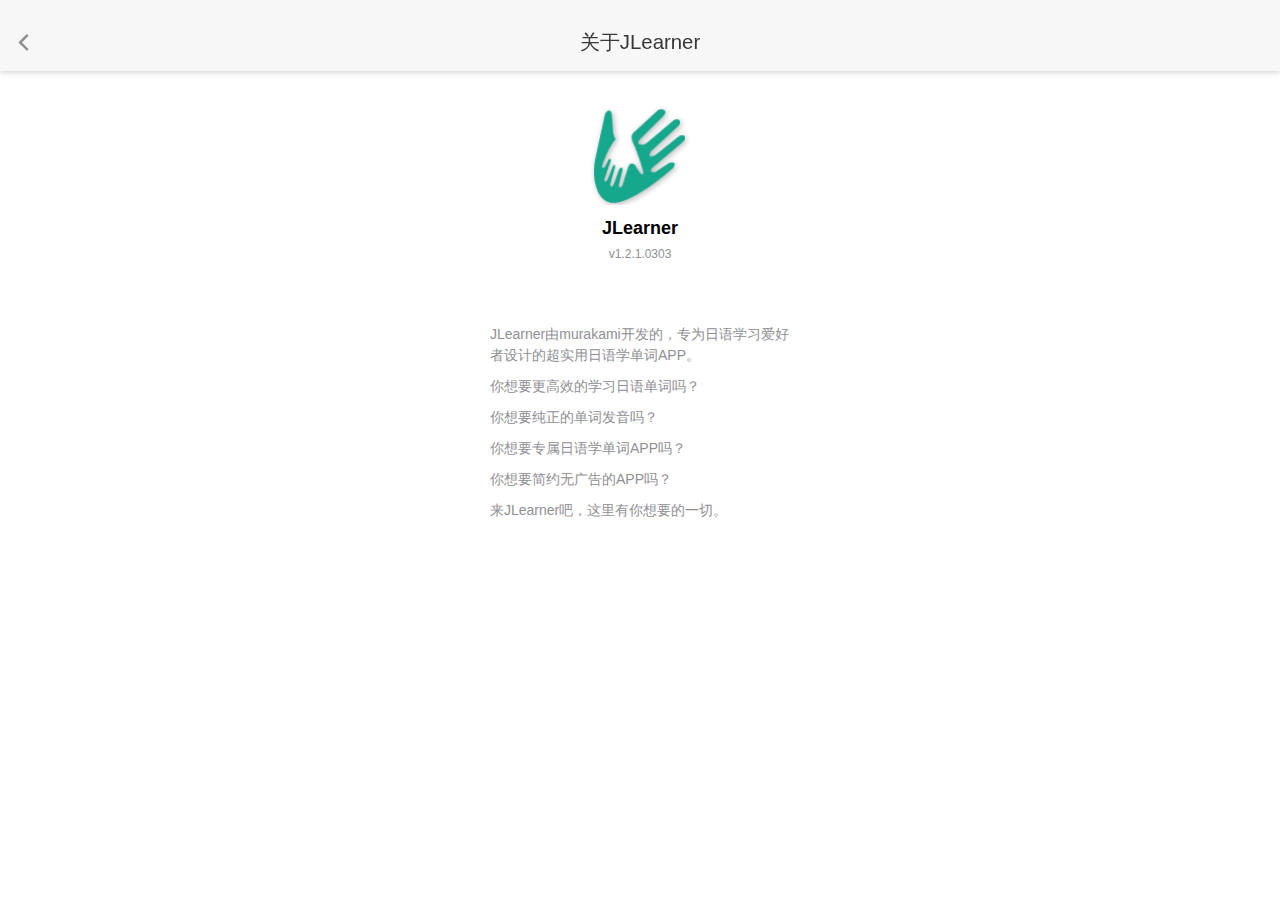
<file: JLearner/aboutJLearner.html>
<!doctype html>
<html>

	<head>
		<meta charset="UTF-8">
		<title></title>
		<meta name="viewport" content="width=device-width,initial-scale=1,minimum-scale=1,maximum-scale=1,user-scalable=no" />
		<link href="css/mui.min.css" rel="stylesheet" />
		<link href="css/jlearnerBar.css" rel="stylesheet" />
		<style type="text/css">
			body,.mui-content{
				background-color: white;
			}
			.mui-developer-photo{
				width: 100px;
				height: 100px;
				margin: 2em auto 0.5em;
				overflow: hidden;
				text-align: center;
			}
			.mui-developer-name{
				width: 100px;
				margin: 0em auto 2.5em;
				overflow: hidden;
				text-align: center;
			}
			.mui-developer-photo img{
				display: inline-block;
				width: 100px;
				height: 100px;
/*				border-radius: 50%;*/
				background-color: white;
			}
			.mui-developer-name h4,.mui-developer-name h6{
				display: inline-block;
			}
			.mui-developer-contact{
				width: 300px;
				margin: 0 auto;
			}
			.mui-developer-contact section{
				padding: 1em 0;
			}
		</style>
	</head>

	<body>
		<header class="mui-bar mui-bar-nav mui-jlearner-bar">
		    <a class="mui-action-back mui-icon mui-icon-left-nav mui-pull-left"></a>
		    <h1 class="mui-title">关于JLearner</h1>
		</header>
		<div class="mui-content">
		    <div class="mui-developer-photo">
		    	<img src="imgs/logo.png" />
		    </div>
		     <div class="mui-developer-name">
		     	<h4>JLearner</h4>
		     	<h6>v1.2.1.0303</h6>
		     </div>
		     <div class="mui-developer-contact">
		     	<section>
		     		 <p>JLearner由murakami开发的，专为日语学习爱好者设计的超实用日语学单词APP。</p>
		     		 <p>你想要更高效的学习日语单词吗？</p>
		     		 <p>你想要纯正的单词发音吗？</p>
		     		 <p>你想要专属日语学单词APP吗？</p>
		     		 <p>你想要简约无广告的APP吗？</p>
		     		 <p>来JLearner吧，这里有你想要的一切。</p>
		     	</section>
		     </div>
		</div>
		<script src="js/mui.min.js"></script>
		<script type="text/javascript">
			mui.init({
				beforeback: function(){
					//获得列表界面的webview
					var webview = plus.webview.getWebviewById('jlearner.html');
					//触发列表界面的自定义事件（refresh）,从而进行数据刷新
					mui.fire(webview,'drawCavasFromRegisterOrLogin');
					//返回true，继续页面关闭逻辑
					return true;
				}
			});
		</script>
	</body>

</html>
</file>
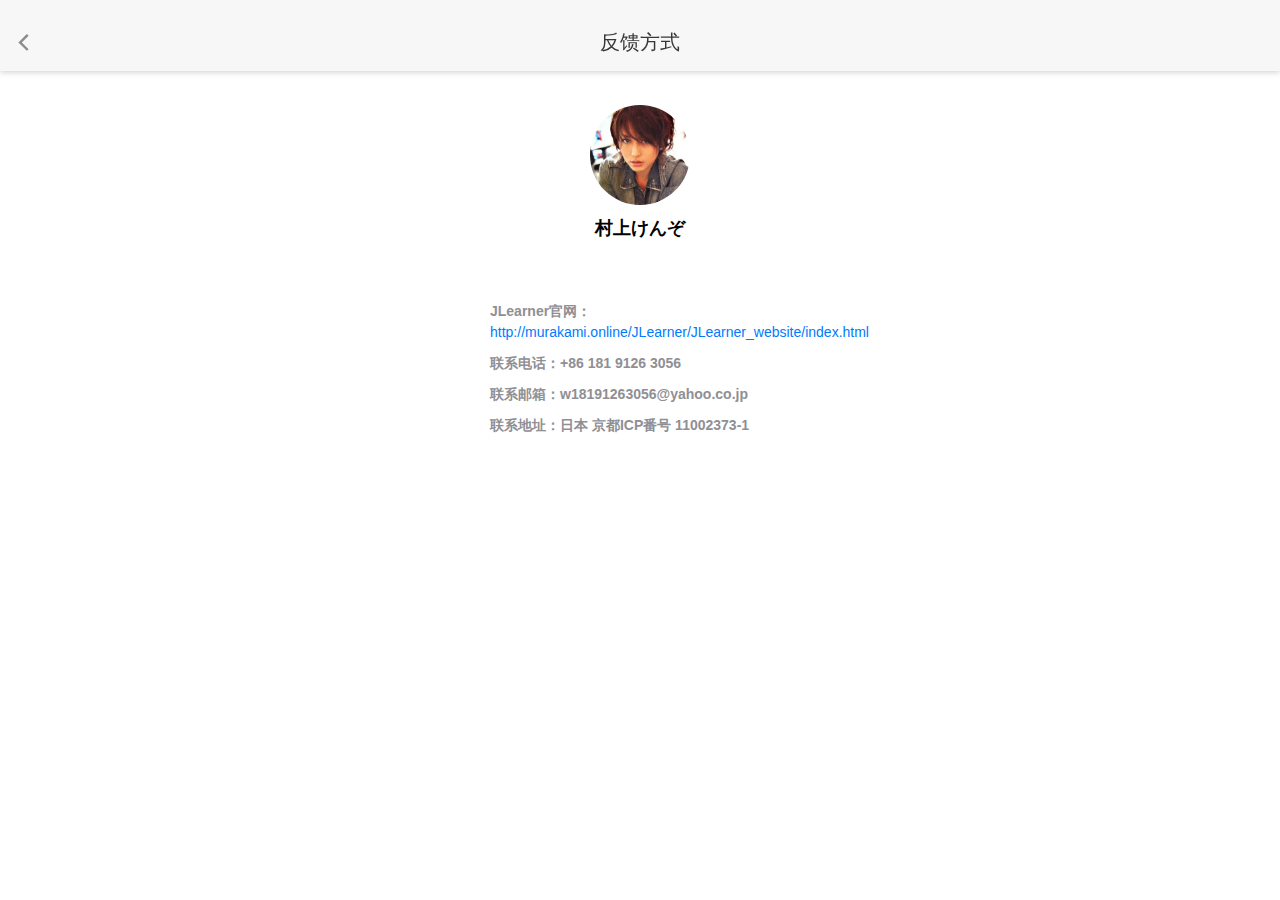
<file: JLearner/feedback.html>
<!doctype html>
<html>

	<head>
		<meta charset="UTF-8">
		<title></title>
		<meta name="viewport" content="width=device-width,initial-scale=1,minimum-scale=1,maximum-scale=1,user-scalable=no" />
		<link href="css/mui.min.css" rel="stylesheet" />
		<link href="css/jlearnerBar.css" rel="stylesheet" />
		<style type="text/css">
			body,.mui-content{
				background-color: white;
			}
			.mui-developer-photo{
				width: 100px;
				height: 100px;
				margin: 2em auto 0.5em;
				overflow: hidden;
				text-align: center;
			}
			.mui-developer-name{
				width: 100px;
				margin: 0em auto 2.5em;
				overflow: hidden;
				text-align: center;
			}
			.mui-developer-photo img{
				display: inline-block;
				width: 100px;
				height: 100px;
				border-radius: 50%;
				background-color: lightgray;
			}
			.mui-developer-name h4{
				display: inline-block;
			}
			.mui-developer-contact{
				width: 300px;
				margin: 0 auto;
			}
			.mui-developer-contact section{
				padding: 1em 0;
			}
		</style>
	</head>

	<body>
		<header class="mui-bar mui-bar-nav mui-jlearner-bar">
		    <a class="mui-action-back mui-icon mui-icon-left-nav mui-pull-left"></a>
		    <h1 class="mui-title">反馈方式</h1>
		</header>
		<div class="mui-content">
		    <div class="mui-developer-photo">
		    	<img src="imgs/JLearner_Leader.jpg" />
		    </div>
		     <div class="mui-developer-name">
		     	<h4>村上けんぞ</h4>
		     </div>
		     <div class="mui-developer-contact">
		     	<section>
		     		<p><strong>JLearner官网：</strong><a>http://murakami.online/JLearner/JLearner_website/index.html</a></p>
		     		<p><strong>联系电话：</strong><b>+86 181 9126 3056</b></p>
		     		<p><strong>联系邮箱：</strong><b>w18191263056@yahoo.co.jp</b></p>
		     		<p><strong>联系地址：</strong><b>日本 京都ICP番号 11002373-1</b></p>
		     	</section>
		     </div>
		</div>
		<script src="js/mui.min.js"></script>
		<script type="text/javascript">
			mui.init({
				beforeback: function(){
					//获得列表界面的webview
					var webview = plus.webview.getWebviewById('jlearner.html');
					//触发列表界面的自定义事件（refresh）,从而进行数据刷新
					mui.fire(webview,'drawCavasFromRegisterOrLogin');
					//返回true，继续页面关闭逻辑
					return true;
				}
			});
		</script>
	</body>

</html>
</file>
<file: JLearner/css/jlearnerBar.css>
.mui-jlearner-bar{
	height: 71px;
	padding-top: 1.2em;
	z-index: 1111;
}
.mui-jlearner-bar a{
	color: rgb(140,140,140);
}
.mui-bar .mui-icon{
	font-size: 1.6em;
	padding-top: 9px;
    padding-bottom: 9px;
}
.mui-jlearner-bar h1{
	color: rgb(56,56,56);
	font-size: 1.2em;
}
.mui-bar-nav~.mui-content{
	padding-top: 71px;
}
</file>
